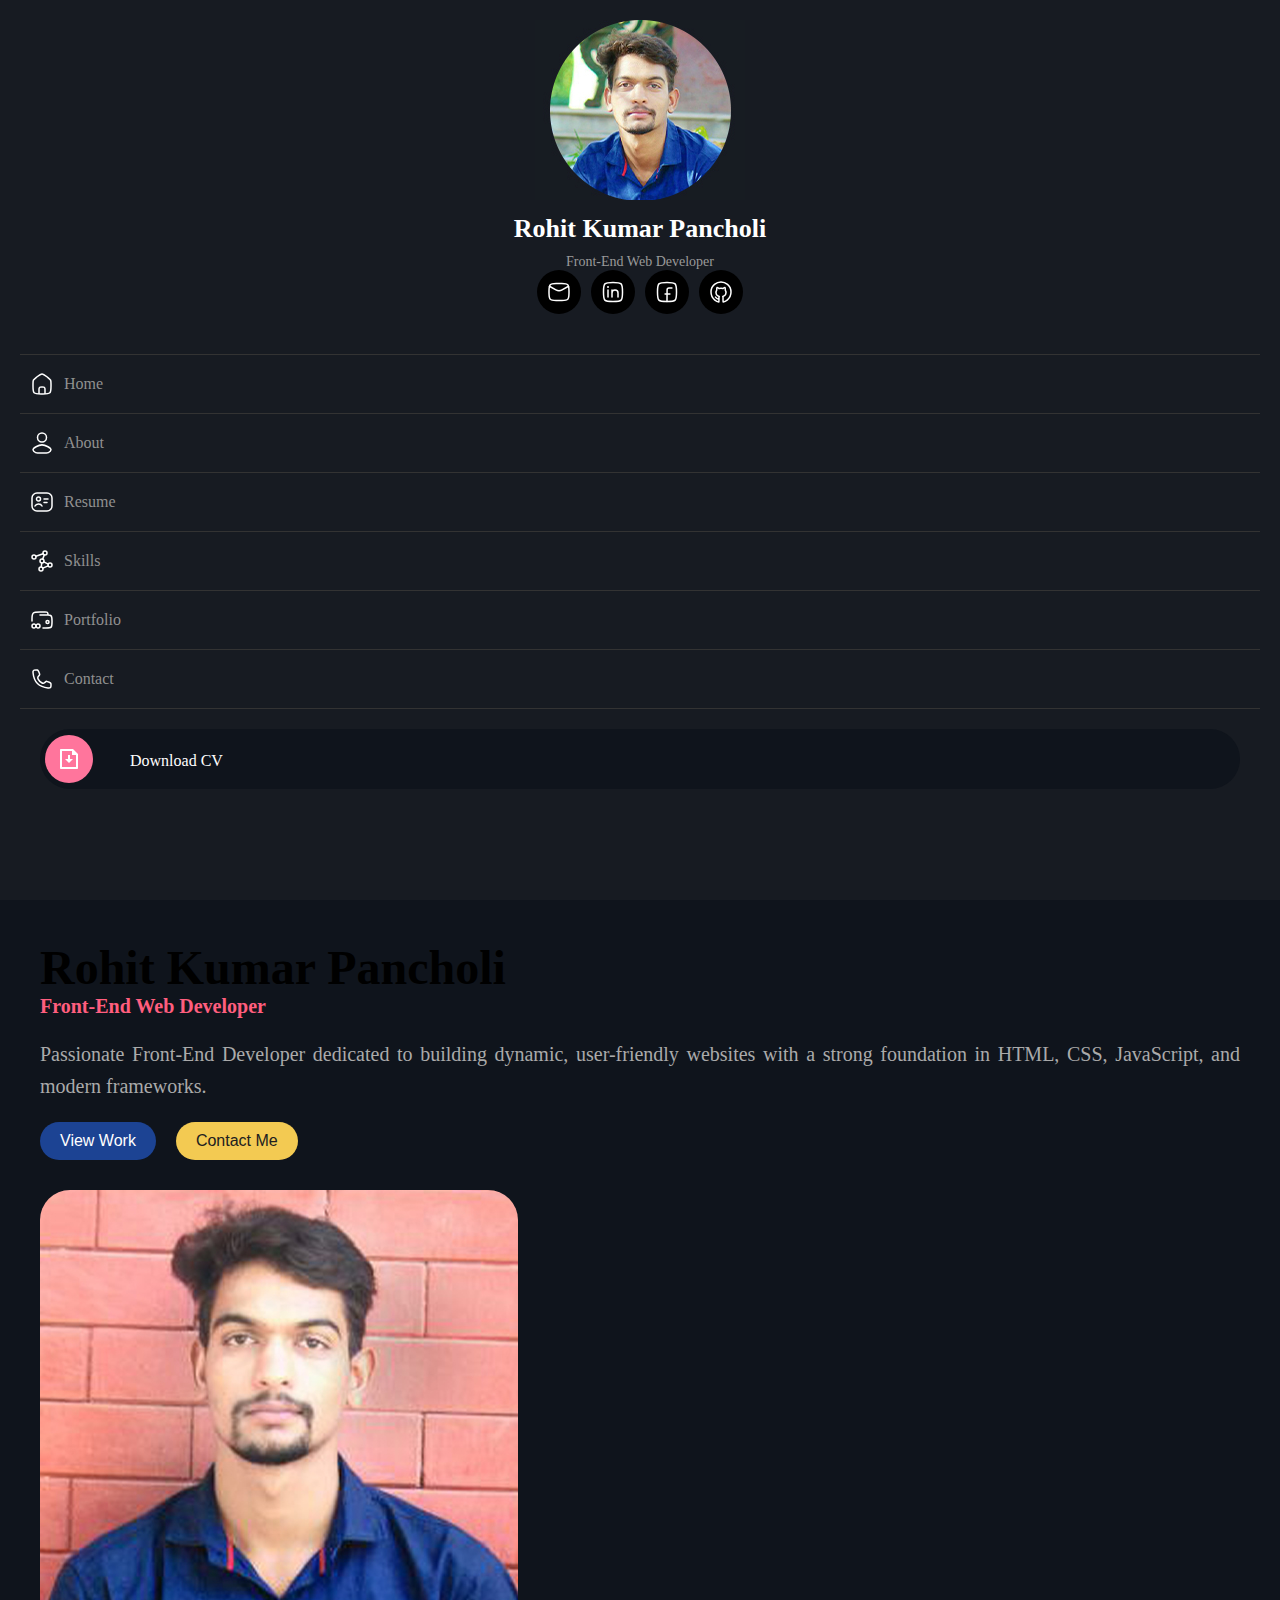
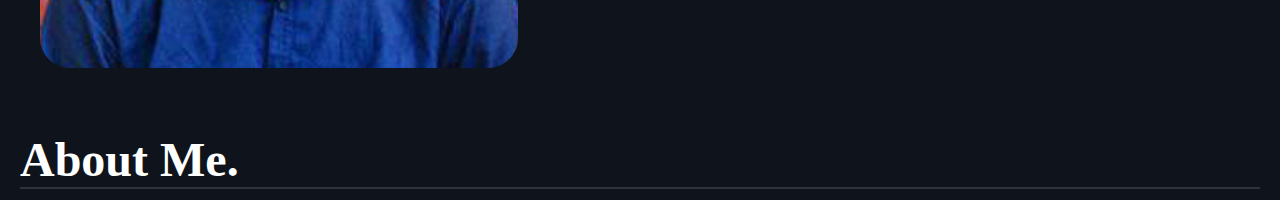
<file: index.html>
<!DOCTYPE html>
<html lang="en">
  <head>
    <meta charset="UTF-8" />
    <meta name="viewport" content="width=device-width, initial-scale=1.0" />
    <title>Rohit_Pancholi</title>
    <link rel="icon" type="image/png" href="assets/favicon.png">
    <link rel="stylesheet" href="style.css" />
    <link rel="stylesheet" href="responsive.css">
    <link
      href="https://cdn.jsdelivr.net/npm/bootstrap@5.0.2/dist/css/bootstrap.min.css"
      rel="stylesheet"
      integrity="sha384-EVSTQN3/azprG1Anm3QDgpJLIm9Nao0Yz1ztcQTwFspd3yD65VohhpuuCOmLASjC"
      crossorigin="anonymous"
    />
    <link rel="stylesheet" href="https://cdnjs.cloudflare.com/ajax/libs/font-awesome/6.7.2/css/all.min.css" integrity="sha512-Evv84Mr4kqVGRNSgIGL/F/aIDqQb7xQ2vcrdIwxfjThSH8CSR7PBEakCr51Ck+w+/U6swU2Im1vVX0SVk9ABhg==" crossorigin="anonymous" referrerpolicy="no-referrer" />
  </head>
  <body>
    <div class="container">
      <div class="row">
        <div class="col-lg-3 m-0 p-0">
          <!-- Sidebar -->
          <div class="sidebar">
            <div class="profile">
              <img
                src="assets/img_small.jpg"
                alt="Profile Picture"
                class="profile-img"
              />
              <h2 class="name">Rohit Kumar Pancholi</h2>
              <p class="role">Front-End Web Developer</p>
              <div class="social-icons">
                <a href="https://mail.google.com" target="_blank">
                  <svg xmlns="http://www.w3.org/2000/svg" viewBox="0 0 24 24" width="24" height="24" color="#ffffff" fill="none">
                    <path d="M2 6L8.91302 9.91697C11.4616 11.361 12.5384 11.361 15.087 9.91697L22 6" stroke="currentColor" stroke-width="1.5" stroke-linejoin="round" />
                    <path d="M2.01577 13.4756C2.08114 16.5412 2.11383 18.0739 3.24496 19.2094C4.37608 20.3448 5.95033 20.3843 9.09883 20.4634C11.0393 20.5122 12.9607 20.5122 14.9012 20.4634C18.0497 20.3843 19.6239 20.3448 20.7551 19.2094C21.8862 18.0739 21.9189 16.5412 21.9842 13.4756C22.0053 12.4899 22.0053 11.5101 21.9842 10.5244C21.9189 7.45886 21.8862 5.92609 20.7551 4.79066C19.6239 3.65523 18.0497 3.61568 14.9012 3.53657C12.9607 3.48781 11.0393 3.48781 9.09882 3.53656C5.95033 3.61566 4.37608 3.65521 3.24495 4.79065C2.11382 5.92608 2.08114 7.45885 2.01576 10.5244C1.99474 11.5101 1.99475 12.4899 2.01577 13.4756Z" stroke="currentColor" stroke-width="1.5" stroke-linejoin="round" />
                </svg>
                </a>
                <a href="https://www.linkedin.com/in/rohit-pancholi-22a780187/" target="_blank">
                  <svg xmlns="http://www.w3.org/2000/svg" viewBox="0 0 24 24" width="24" height="24" color="#ffffff" fill="none">
                    <path d="M7 10V17" stroke="currentColor" stroke-width="1.5" stroke-linecap="round" stroke-linejoin="round" />
                    <path d="M11 13V17M11 13C11 11.3431 12.3431 10 14 10C15.6569 10 17 11.3431 17 13V17M11 13V10" stroke="currentColor" stroke-width="1.5" stroke-linecap="round" stroke-linejoin="round" />
                    <path d="M7.00801 7L6.99902 7" stroke="currentColor" stroke-width="2" stroke-linecap="round" stroke-linejoin="round" />
                    <path d="M2.5 12C2.5 7.52166 2.5 5.28249 3.89124 3.89124C5.28249 2.5 7.52166 2.5 12 2.5C16.4783 2.5 18.7175 2.5 20.1088 3.89124C21.5 5.28249 21.5 7.52166 21.5 12C21.5 16.4783 21.5 18.7175 20.1088 20.1088C18.7175 21.5 16.4783 21.5 12 21.5C7.52166 21.5 5.28249 21.5 3.89124 20.1088C2.5 18.7175 2.5 16.4783 2.5 12Z" stroke="currentColor" stroke-width="1.5" stroke-linejoin="round" />
                </svg>
                </a>
                <a href="#">
                  <svg xmlns="http://www.w3.org/2000/svg" viewBox="0 0 24 24" width="24" height="24" color="#ffffff" fill="none">
                    <path d="M2.5 12C2.5 7.52166 2.5 5.28249 3.89124 3.89124C5.28249 2.5 7.52166 2.5 12 2.5C16.4783 2.5 18.7175 2.5 20.1088 3.89124C21.5 5.28249 21.5 7.52166 21.5 12C21.5 16.4783 21.5 18.7175 20.1088 20.1088C18.7175 21.5 16.4783 21.5 12 21.5C7.52166 21.5 5.28249 21.5 3.89124 20.1088C2.5 18.7175 2.5 16.4783 2.5 12Z" stroke="currentColor" stroke-width="1.5" stroke-linejoin="round" />
                    <path d="M16.9265 8.02637H13.9816C12.9378 8.02637 12.0894 8.86847 12.0817 9.91229L11.9964 21.4268M10.082 14.0017H14.8847" stroke="currentColor" stroke-width="1.5" stroke-linecap="round" stroke-linejoin="round" />
                </svg>
                </a>
                <a href="https://github.com/rohit14510" target="_blank">
                  <svg xmlns="http://www.w3.org/2000/svg" viewBox="0 0 24 24" width="24" height="24" color="#ffffff" fill="none">
                    <path d="M6.51734 17.1132C6.91177 17.6905 8.10883 18.9228 9.74168 19.2333M9.86428 22C8.83582 21.8306 2 19.6057 2 12.0926C2 5.06329 8.0019 2 12.0008 2C15.9996 2 22 5.06329 22 12.0926C22 19.6057 15.1642 21.8306 14.1357 22C14.1357 22 13.9267 18.5826 14.0487 17.9969C14.1706 17.4113 13.7552 16.4688 13.7552 16.4688C14.7262 16.1055 16.2043 15.5847 16.7001 14.1874C17.0848 13.1032 17.3268 11.5288 16.2508 10.0489C16.2508 10.0489 16.5318 7.65809 15.9996 7.56548C15.4675 7.47287 13.8998 8.51192 13.8998 8.51192C13.4432 8.38248 12.4243 8.13476 12.0018 8.17939C11.5792 8.13476 10.5568 8.38248 10.1002 8.51192C10.1002 8.51192 8.53249 7.47287 8.00036 7.56548C7.46823 7.65809 7.74917 10.0489 7.74917 10.0489C6.67316 11.5288 6.91516 13.1032 7.2999 14.1874C7.79575 15.5847 9.27384 16.1055 10.2448 16.4688C10.2448 16.4688 9.82944 17.4113 9.95135 17.9969C10.0733 18.5826 9.86428 22 9.86428 22Z" stroke="currentColor" stroke-width="1.5" stroke-linecap="round" stroke-linejoin="round" />
                </svg>
              </div>
            </div>
            <ul class="menu">
              <li class=""><a href="#home">
              <div class="menu_list">
                <svg xmlns="http://www.w3.org/2000/svg" viewBox="0 0 24 24" width="24" height="24" color="#ffffff" fill="none">
                  <path d="M9 22L9.00192 17.9976C9.00236 17.067 9.00258 16.6017 9.15462 16.2347C9.35774 15.7443 9.74746 15.3547 10.2379 15.1519C10.6051 15 11.0704 15 12.001 15V15C12.9319 15 13.3974 15 13.7647 15.152C14.2553 15.355 14.645 15.7447 14.848 16.2353C15 16.6026 15 17.0681 15 17.999V22" stroke="currentColor" stroke-width="1.5" />
                  <path d="M7.08848 4.76243L6.08847 5.54298C4.57181 6.72681 3.81348 7.31873 3.40674 8.15333C3 8.98792 3 9.95205 3 11.8803V13.9715C3 17.7562 3 19.6485 4.17157 20.8243C5.34315 22 7.22876 22 11 22H13C16.7712 22 18.6569 22 19.8284 20.8243C21 19.6485 21 17.7562 21 13.9715V11.8803C21 9.95205 21 8.98792 20.5933 8.15333C20.1865 7.31873 19.4282 6.72681 17.9115 5.54298L16.9115 4.76243C14.5521 2.92081 13.3724 2 12 2C10.6276 2 9.44787 2.92081 7.08848 4.76243Z" stroke="currentColor" stroke-width="1.5" stroke-linejoin="round" />
              </svg>
                <h2>Home</h2>
              </div></a></li>
              <li class=""><a href="#about">
                <div class="menu_list">
                  <svg xmlns="http://www.w3.org/2000/svg" viewBox="0 0 24 24" width="24" height="24" color="#ffffff" fill="none">
                    <path d="M6.57757 15.4816C5.1628 16.324 1.45336 18.0441 3.71266 20.1966C4.81631 21.248 6.04549 22 7.59087 22H16.4091C17.9545 22 19.1837 21.248 20.2873 20.1966C22.5466 18.0441 18.8372 16.324 17.4224 15.4816C14.1048 13.5061 9.89519 13.5061 6.57757 15.4816Z" stroke="currentColor" stroke-width="1.5" stroke-linecap="round" stroke-linejoin="round" />
                    <path d="M16.5 6.5C16.5 8.98528 14.4853 11 12 11C9.51472 11 7.5 8.98528 7.5 6.5C7.5 4.01472 9.51472 2 12 2C14.4853 2 16.5 4.01472 16.5 6.5Z" stroke="currentColor" stroke-width="1.5" />
                </svg>
                  <h2>About</h2>
                </div></a></li>
                <li class=""><a href="#resume">
                  <div class="menu_list">
                    <svg xmlns="http://www.w3.org/2000/svg" viewBox="0 0 24 24" width="24" height="24" color="#ffffff" fill="none">
                      <path d="M14 8.99988H18" stroke="currentColor" stroke-width="1.5" stroke-linecap="round" />
                      <path d="M14 12.4999H17" stroke="currentColor" stroke-width="1.5" stroke-linecap="round" />
                      <rect x="2" y="2.99988" width="20" height="18" rx="5" stroke="currentColor" stroke-width="1.5" stroke-linejoin="round" />
                      <path d="M5 15.9999C6.20831 13.4188 10.7122 13.249 12 15.9999" stroke="currentColor" stroke-width="1.5" stroke-linecap="round" stroke-linejoin="round" />
                      <path d="M10.5 8.99988C10.5 10.1044 9.60457 10.9999 8.5 10.9999C7.39543 10.9999 6.5 10.1044 6.5 8.99988C6.5 7.89531 7.39543 6.99988 8.5 6.99988C9.60457 6.99988 10.5 7.89531 10.5 8.99988Z" stroke="currentColor" stroke-width="1.5" />
                  </svg>
                    <h2>Resume</h2>
                  </div></a></li>
                  <li class=""><a href="#skills">
                    <div class="menu_list">
                      <svg xmlns="http://www.w3.org/2000/svg" viewBox="0 0 24 24" width="24" height="24" color="#ffffff" fill="none">
                        <path d="M12 14C13.1046 14 14 13.1046 14 12C14 10.8954 13.1046 10 12 10C10.8954 10 10 10.8954 10 12C10 13.1046 10.8954 14 12 14Z" stroke="currentColor" stroke-width="1.5" stroke-linecap="round" stroke-linejoin="round" />
                        <path d="M20 18C21.1046 18 22 17.1046 22 16C22 14.8954 21.1046 14 20 14C18.8954 14 18 14.8954 18 16C18 17.1046 18.8954 18 20 18Z" stroke="currentColor" stroke-width="1.5" stroke-linecap="round" stroke-linejoin="round" />
                        <path d="M11 22C12.1046 22 13 21.1046 13 20C13 18.8954 12.1046 18 11 18C9.89543 18 9 18.8954 9 20C9 21.1046 9.89543 22 11 22Z" stroke="currentColor" stroke-width="1.5" stroke-linecap="round" stroke-linejoin="round" />
                        <path d="M15 6C16.1046 6 17 5.10457 17 4C17 2.89543 16.1046 2 15 2C13.8954 2 13 2.89543 13 4C13 5.10457 13.8954 6 15 6Z" stroke="currentColor" stroke-width="1.5" stroke-linecap="round" stroke-linejoin="round" />
                        <path d="M4 10C5.10457 10 6 9.10457 6 8C6 6.89543 5.10457 6 4 6C2.89543 6 2 6.89543 2 8C2 9.10457 2.89543 10 4 10Z" stroke="currentColor" stroke-width="1.5" stroke-linecap="round" stroke-linejoin="round" />
                        <path d="M14.2983 5.87309L12.7032 10.1268M13.1207 4.68359L5.88086 7.31625M11.7527 13.9847L11.2489 18.0152M13.79 12.8945L18.2115 15.1053M18.1727 16.8124L12.8288 19.1874" stroke="currentColor" stroke-width="1.5" stroke-linecap="round" stroke-linejoin="round" />
                    </svg>
                      <h2>Skills</h2>
                    </div></a></li>
                    <li class=""><a href="#portfolio">
                      <div class="menu_list">
                        <svg xmlns="http://www.w3.org/2000/svg" viewBox="0 0 24 24" width="24" height="24" color="#ffffff" fill="none">
                          <path d="M16 14C16 14.8284 16.6716 15.5 17.5 15.5C18.3284 15.5 19 14.8284 19 14C19 13.1716 18.3284 12.5 17.5 12.5C16.6716 12.5 16 13.1716 16 14Z" stroke="currentColor" stroke-width="1.5" />
                          <path d="M4 20C2.89543 20 2 19.1046 2 18C2 16.8954 2.89543 16 4 16C5.10457 16 6 17.3333 6 18C6 18.6667 5.10457 20 4 20Z" stroke="currentColor" stroke-width="1.5" />
                          <path d="M8 20C6.89543 20 6 18.5 6 18C6 17.5 6.89543 16 8 16C9.10457 16 10 16.8954 10 18C10 19.1046 9.10457 20 8 20Z" stroke="currentColor" stroke-width="1.5" />
                          <path d="M13 20H16C18.8284 20 20.2426 20 21.1213 19.1213C22 18.2426 22 16.8284 22 14V13C22 10.1716 22 8.75736 21.1213 7.87868C20.48 7.23738 19.5534 7.06413 18 7.01732M10 7H16C16.7641 7 17.425 7 18 7.01732M18 7.01732C18 6.06917 18 5.5951 17.8425 5.22208C17.6399 4.7421 17.2579 4.36014 16.7779 4.15749C16.4049 4 15.9308 4 14.9827 4H10C6.22876 4 4.34315 4 3.17157 5.17157C2 6.34315 2 7.22876 2 11V13" stroke="currentColor" stroke-width="1.5" stroke-linecap="round" />
                      </svg>
                        <h2>Portfolio</h2>
                      </div></a></li>
                      <li class=""><a href="#contact">
                        <div class="menu_list">
                          <svg class="list_hover" xmlns="http://www.w3.org/2000/svg" viewBox="0 0 24 24" width="24" height="24" color="#ffffff" fill="none">
                            <path d="M9.1585 5.71223L8.75584 4.80625C8.49256 4.21388 8.36092 3.91768 8.16405 3.69101C7.91732 3.40694 7.59571 3.19794 7.23592 3.08785C6.94883 3 6.6247 3 5.97645 3C5.02815 3 4.554 3 4.15597 3.18229C3.68711 3.39702 3.26368 3.86328 3.09497 4.3506C2.95175 4.76429 2.99278 5.18943 3.07482 6.0397C3.94815 15.0902 8.91006 20.0521 17.9605 20.9254C18.8108 21.0075 19.236 21.0485 19.6496 20.9053C20.137 20.7366 20.6032 20.3131 20.818 19.8443C21.0002 19.4462 21.0002 18.9721 21.0002 18.0238C21.0002 17.3755 21.0002 17.0514 20.9124 16.7643C20.8023 16.4045 20.5933 16.0829 20.3092 15.8362C20.0826 15.6393 19.7864 15.5077 19.194 15.2444L18.288 14.8417C17.6465 14.5566 17.3257 14.4141 16.9998 14.3831C16.6878 14.3534 16.3733 14.3972 16.0813 14.5109C15.7762 14.6297 15.5066 14.8544 14.9672 15.3038C14.4304 15.7512 14.162 15.9749 13.834 16.0947C13.5432 16.2009 13.1588 16.2403 12.8526 16.1951C12.5071 16.1442 12.2426 16.0029 11.7135 15.7201C10.0675 14.8405 9.15977 13.9328 8.28011 12.2867C7.99738 11.7577 7.85602 11.4931 7.80511 11.1477C7.75998 10.8414 7.79932 10.457 7.90554 10.1663C8.02536 9.83828 8.24905 9.56986 8.69643 9.033C9.14586 8.49368 9.37058 8.22402 9.48939 7.91891C9.60309 7.62694 9.64686 7.3124 9.61719 7.00048C9.58618 6.67452 9.44362 6.35376 9.1585 5.71223Z" stroke="currentColor" stroke-width="1.5" stroke-linecap="round" />
                        </svg>
                          <h2 class="list_hover">Contact</h2>
                        </div></a></li>
            </ul>
        <div id="wrap">
          <a href="assets/Rohit_Resume.pdf" target="_blank" class="btn-slide">
              <span class="circle">
                  <svg xmlns="http://www.w3.org/2000/svg" width="24" height="24" viewBox="0 0 24 24" fill="none">
                      <path class="download-svg" d="M13 12H16L12 16L8 12H11V8H13V12ZM15 4H5V20H19V8H15V4ZM3 2.9918C3 2.44405 3.44749 2 3.9985 2H16L20.9997 7L21 20.9925C21 21.5489 20.5551 22 20.0066 22H3.9934C3.44476 22 3 21.5447 3 21.0082V2.9918Z" fill="white"></path>
                  </svg>
              </span>
              <span class="title">Download CV</span>
              <span class="title-hover">Click Here</span>
          </a>
      </div>
          </div> 
        </div>
        <div class="col-lg-9 m-0 p-0 Right_section" style="background-color: #0f141c">
          <!-- Main Content -->
           <div id="home"></div>
          <div class="main-content">
            <div class="row">
              <div class="col-lg-6">
                <div class="menu_icon">
                  <div class="open_menu">
                    <svg xmlns="http://www.w3.org/2000/svg" viewBox="0 0 24 24" width="25" height="25" color="#ffffff" fill="none">
                      <path d="M20 12L10 12" stroke="currentColor" stroke-width="1.5" stroke-linecap="round" stroke-linejoin="round" />
                      <path d="M20 5L4 5" stroke="currentColor" stroke-width="1.5" stroke-linecap="round" stroke-linejoin="round" />
                      <path d="M20 19L4 19" stroke="currentColor" stroke-width="1.5" stroke-linecap="round" stroke-linejoin="round" />
                  </svg>
                  </div>
                  <div class="close_menu">
                    <svg xmlns="http://www.w3.org/2000/svg" viewBox="0 0 24 24" width="25" height="25" color="#ffffff" fill="none">
                      <path d="M19.0005 4.99988L5.00049 18.9999M5.00049 4.99988L19.0005 18.9999" stroke="currentColor" stroke-width="1.5" stroke-linecap="round" stroke-linejoin="round" />
                  </svg>
                  </div>
                </div>
                <h1 class="text-white text-lg-start text-center">Rohit Kumar Pancholi</h1>
                <h2 class="sub-role text-center text-lg-start ">Front-End Web Developer</h2>
                <p class="description">
 Passionate Front-End Developer dedicated to building dynamic, user-friendly websites with a strong foundation in HTML, CSS, JavaScript, and modern frameworks.
                </p>
                <div class="buttons">
                  <button class="view-work" > <a href="#portfolio">View Work</a></button>
                  <button class="contact-me"> <a href="#contact">Contact Me</a></button>
                </div>
              </div>
              <div class="col-lg-6">
                <img style="border-radius: 30px;"
                  class="img-fluid"
                  src="assets/img_big.jpg"
                  alt=""
                />
              </div>
            </div>
          </div>

          <!-- about-container -->
           <div id="about"></div>
          <div class="about-container">
            <div class="d-flex align-items-end">
              <h1>About Me.</h1>
              <div class="line"></div>
            </div>
            <p class="description">
              Hi, my name is <strong>Rohit Kumar Pancholi</strong> and Passionate web developer with a strong foundation in front-end technologies, including HTML, CSS, JavaScript, and React, with hands-on experience in customizing user interfaces, building responsive layouts, and optimizing web performance. Skilled in JavaScript frameworks, CSS animations, and creating interactive elements that enhance user experience. Enthusiastic about continuous learning, particularly in CSS, Bootstrap, and React Native. Adept at collaborating in team environments, with a commitment to delivering quality, scalable code and a keen eye for design detail and functionality.
            </p>
            <div class="details">
              <div class="detail-item row">
                <div class="col-12 ">
                  <span class="label">Name : <span class="text-white" style="font-weight: 500;">Rohit Kumar Pancholi</span></span>
                </div>
              </div>
              
              <div class="detail-item row">
                <div class="col-12">
                  <span class="label">Nationality : <span class="text-white" style="font-weight: 500;">Indian</span></span>
                </div>
              </div>
              
              <div class="detail-item row">
                <div class="col-12">
                  <span class="label">Phone : <span class="text-white" style="font-weight: 500;">+91 9694580247</span></span>
                </div>
              </div>
              
              <div class="detail-item row">
                <div class="col-12">
                  <span class="label">Email : <span class="text-white" style="font-weight: 500;">rohitpancholi14510@gmail.com</span></span>
                </div>
              </div>
              
              <div class="detail-item row">
                <div class="col-12">
                  <span class="label">Experience : <span class="text-white" style="font-weight: 500;">1.5+ years</span></span>
                </div>
              </div>
            </div>
            
          </div>

          <!-- resume-container -->
           <div id="resume"></div>
          <div class="row">
            <div class="col-lg-6 ">
              <div class="section">
                <div class="d-flex align-items-end">
                  <h1>Education.</h1>
                  <div class="line"></div>
                </div>
                <div class="timeline">
                  <div class="timeline-item">
                    <div class="circle"></div>
                    <h2>BACHELOR OF TECHNOLOGY</h2>
                    <p class="institution">
                      R.T.U / 2020 – 2023
                    </p>
                    <p class="description">
                      Bachelor of Technology in Electronics and Communication Engineering, specializing in embedded systems, telecommunications, and circuit design, with strong coding skills in C, C++, and JavaScript.
                    </p>
                  </div>
                  <div class="timeline-item">
                    <div class="circle"></div>
                    <h2>DIPLOMA IN ECE</h2>
                    <p class="institution">
                      B.T.E.R / 2017 – 2020
                    </p>
                    <p class="description">
                      Diploma in Electronics and Communication Engineering, emphasizing electronic circuits, telecommunications, and practical skills through project-based learning.
                    </p>
                  </div>
                  <div class="timeline-item">
                    <div class="circle"></div>
                    <h2>SECONDARY</h2>
                    <p class="institution">
                      R.B.S.E / 2015
                    </p>
                    <p class="description">
                      Completed secondary education with strong performance in science and mathematics subjects.
                    </p>
                  </div>
                </div>
              </div>
            </div>
            <div class="col-lg-6">
              <div class="section">
                <div class="d-flex align-items-end">
                  <h1>Experience.</h1>
                  <div class="line"></div>
                </div>
                <div class="timeline">
                  <div class="timeline-item">
                    <div class="circle"></div>
                    <h2>FRONT-END-DEVELOPER</h2>
                    <p class="institution">Standup Startup Pvt Ltd <br> Mar 2024 – Current</p>
                    <p class="description">
                      Collaborate with product managers to understand user requirements and develop functional, responsive front-end features.    </p>
                  </div>
                  <div class="timeline-item">
                    <div class="circle"></div>
                    <h2>FRONT-END-DEVELOPER</h2>
                    <p class="institution">Fineoutput Tech. / Sept 2023 – Mar 2024</p>
                    <p class="description">
                      Develop responsive web applications that provide seamless experiences across different devices and platforms.
                    </p>
                  </div>
                 
               
                </div>
              </div>
            </div>
          </div>

          <!-- skill-container -->
<div id="skills"></div>
          <div class="skill_content">
            <div class="d-flex align-items-end">
              <h1 class="text-white">Skills</h1>
              <div class="line"></div>
            </div>
    <div class="row">
<div class="col-lg-3 col-6 col-sm-4">
  <div class="skillContainer">
    <div class="skillImage">
      <img src="assets/react.png" width="80%"alt="">
    </div>
    <div class="skillContent">
      <h1>React Js</h1>
    </div>
  </div>
</div>
<div class="col-lg-3 col-6 col-sm-4">
  <div class="skillContainer">
    <div class="skillImage">
      <img src="assets/js.png" width="80%"alt="">
    </div>
    <div class="skillContent">
      <h1>JavaScript</h1>
    </div>
  </div>
</div>
<div class="col-lg-3 col-6 col-sm-4">
  <div class="skillContainer">
    <div class="skillImage">
      <img src="assets/jq.png" width="80%"alt="">
    </div>
    <div class="skillContent">
      <h1>JQuary</h1>
    </div>
  </div>
</div>
<div class="col-lg-3 col-6 col-sm-4">
  <div class="skillContainer">
    <div class="skillImage">
      <img src="assets/bt.png" width="80%"alt="">
    </div>
    <div class="skillContent">
      <h1>Bootstrap</h1>
    </div>
  </div>
</div>
<div class="col-lg-3 col-6 col-sm-4">
  <div class="skillContainer">
    <div class="skillImage">
      <img src="assets/css.png" width="80%"alt="">
    </div>
    <div class="skillContent">
      <h1>Css</h1>
    </div>
  </div>
</div>
<div class="col-lg-3 col-6 col-sm-4">
  <div class="skillContainer">
    <div class="skillImage">
      <img src="assets/ht.png" width="80%"alt="">
    </div>
    <div class="skillContent">
      <h1>Html</h1>
    </div>
  </div>
</div>
<div class="col-lg-3 col-6 col-sm-4">
  <div class="skillContainer">
    <div class="skillImage">
      <img src="assets/fi.png" width="80%"alt="">
    </div>
    <div class="skillContent">
      <h1>Figma</h1>
    </div>
  </div>
</div>
<div class="col-lg-3 col-6 col-sm-4">
  <div class="skillContainer">
    <div class="skillImage">
      <img src="assets/ps.png" width="80%"alt="">
    </div>
    <div class="skillContent">
      <h1>Photoshop</h1>
    </div>
  </div>
</div>
    </div>
          </div>
          <!-- portfolio-container -->
<div id="portfolio"></div>
          <div class="portfolio_container">
            <div class="d-flex align-items-end">
              <h1 class="text-white">Portfolio</h1>
              <div class="line"></div>
            </div>

            <div class="row">
              <div class="col-lg-4">
                <div class="card">
                  <div class="image-container">
                    <img src="assets/pareek.png" alt="Workspace setup">
                    <div class="overlay">
                     <div class="iconcontainer">
                      <a class="" href="https://fineoutput.co.in/college_group/public/" target="_blank">
                        <i class="fa-solid fa-arrow-right arrow-icon"></i>
                      </a>
                     </div>
                    </div>
                  </div>
                  <div class="card-content">
                    <div class="tags">
                      <div class="tag">Web</div>
                      <div class="tag">Coding</div>
                    </div>
                    <h2 class="title">SSG Pareek B.E.D College</h2>
                  </div>
                </div>
              </div>
            
              <div class="col-lg-4">
                <div class="card">
                  <div class="image-container">
                    <img src="assets/OSWAL.png" alt="Workspace setup">
                    <div class="overlay">
                    
                      <div class="iconcontainer">
                        <a href="https://fineoutput.co.in/oswal2024/public/" target="_blank">
                          <i class="fa-solid fa-arrow-right arrow-icon"></i>
                        </a>
                       </div>
                    </div>
                  </div>
                  <div class="card-content">
                    <div class="tags">
                      <div class="tag">Web</div>
                      <div class="tag">Coding</div>
                    </div>
                    <h2 class="title">Oswal</h2>
                  </div>
                </div>
              </div>
            
              <div class="col-lg-4">
                <div class="card">
                  <div class="image-container">
                    <img src="assets/cabme.png" alt="Workspace setup">
                    <div class="overlay">
                      <div class="iconcontainer">
                        <a href="https://rohit14510.github.io/Quick_Cab_Service/index.html" target="_blank">
                          <i class="fa-solid fa-arrow-right arrow-icon"></i>
                        </a>
                       </div>
                      
                    </div>
                  </div>
                  <div class="card-content">
                    <div class="tags">
                      <div class="tag">Web</div>
                      <div class="tag">Coding</div>
                    </div>
                    <h2 class="title">Quick Cab Service</h2>
                  </div>
                </div>
              </div>

              <div class="col-lg-4">
                <div class="card">
                  <div class="image-container">
                    <img src="assets/ssg.png" alt="Workspace setup">
                    <div class="overlay">
                      <div class="iconcontainer">
                        <a href="https://www.ssgpareekpgcollege.com/" target="_blank">
                          <i class="fa-solid fa-arrow-right arrow-icon"></i>
                        </a>
                       </div>
                      
                    </div>
                  </div>
                  <div class="card-content">
                    <div class="tags">
                      <div class="tag">Web</div>
                      <div class="tag">Coding</div>
                    </div>
                    <h2 class="title">SSG Pareek Pg College</h2>
                  </div>
                </div>
              </div>
              <div class="col-lg-4">
                <div class="card">
                  <div class="image-container">
                    <img src="assets/tiara.png" alt="Workspace setup">
                    <div class="overlay">
                      <div class="iconcontainer">
                        <a href="https://www.tiarastore.co.in/" target="_blank">
                          <i class="fa-solid fa-arrow-right arrow-icon"></i>
                        </a>
                       </div>
                      
                    </div>
                  </div>
                  <div class="card-content">
                    <div class="tags">
                      <div class="tag">Web</div>
                      <div class="tag">Coding</div>
                    </div>
                    <h2 class="title">Tiara Store</h2>
                  </div>
                </div>
              </div>
              <div class="col-lg-4">
                <div class="card">
                  <div class="image-container">
                    <img src="assets/beyond.png" alt="Workspace setup">
                    <div class="overlay">
                      <div class="iconcontainer">
                        <a href="https://www.beyondboundariestutorials.in/" target="_blank">
                          <i class="fa-solid fa-arrow-right arrow-icon"></i>
                        </a>
                       </div>
                      
                    </div>
                  </div>
                  <div class="card-content">
                    <div class="tags">
                      <div class="tag">Web</div>
                      <div class="tag">Coding</div>
                    </div>
                    <h2 class="title">Beyond Boundaries</h2>
                  </div>
                </div>
              </div>
            </div>
            <div class="mt-5 text-center">
              <a href="Portfolio.html" class="showallbtn">Show All</a>
            </div>
            
          </div>

          <!-- get_in_touch-container -->
           <div id="contact"></div>
          <div class="get_in_touch">
            <div class="d-flex align-items-end">
              <h1 class="text-white">Get In Touch</h1>
              <div class="line"></div>
            </div>
            <p class="get_para">TAKE A COFFE & CHAT WITH ME</p>

            <div class="main-box-contact row">
             <div class="col-lg-6">
              <div class="contact-box-main zoom_in">
                <div class="row align-items-center">
                  <div class="col-3">
                    <div class="mobile-icon-main">
                      <svg
                        xmlns="http://www.w3.org/2000/svg"
                        width="30"
                        height="30"
                        viewBox="0 0 48 48"
                        fill="none"
                      >
                        <path
                          d="M6 6H42C43.1046 6 44 6.89544 44 8V40C44 41.1046 43.1046 42 42 42H6C4.89544 42 4 41.1046 4 40V8C4 6.89544 4.89544 6 6 6ZM24.1212 23.3658L11.2944 12.4754L8.70556 15.5246L24.1462 28.6342L39.3088 15.5123L36.6912 12.4877L24.1212 23.3658Z"
                          fill="white"
                        ></path>
                      </svg>
                    </div>
                  </div>
                  <div class="col-9 p-0">
                    <div>
                      <p class="contact-email-text">EMAIL</p>
                      <p class="contact-email">
                        <a href="mailto:rohitpancholi14510@gmail.com">rohitpancholi14510@gmail.com</a>
                      </p>
                    </div>
                  </div>
                </div>
               
              
              </div>
             </div>
             <div class="col-lg-6 mt-4 mt-lg-0">
              <div class="contact-box-main zoom_in">
                <div class="mobile-icon-main">
                  <svg
                    xmlns="http://www.w3.org/2000/svg"
                    width="30"
                    height="30"
                    viewBox="0 0 48 48"
                    fill="none"
                  >
                    <path
                      d="M14 4H36C37.1046 4 38 4.89544 38 6V42C38 43.1046 37.1046 44 36 44H12C10.8954 44 10 43.1046 10 42V0H14V4ZM14 8V18H34V8H14Z"
                      fill="white"
                    ></path>
                  </svg>
                </div>
                <div>
                  <p class="contact-email-text">PHONE</p>
                  <p class="contact-email">
                    <a href="tel:+919694580247">+91 9694580247</a>
                  </p>
                </div>
              </div>
             </div>
            </div>

<!--        
            <div class=" row mt-5">
                <div class="form col-lg-6 col-12">
                    <label for="name" class="form__label">NAME</label>
                    <input type="text" class="form__input" placeholder="Your name" id="name" required="" autocomplete="off">
                </div>
                <div class="form col-lg-6 col-12 mt-3 mt-lg-0">
                    <label for="email" class="form__label">EMAIL</label>
                    <input type="email" class="form__input" placeholder="Your email" id="email" required="" autocomplete="off">
                </div>
            </div>
            <div class="form subject-input-main">
                <label for="name" class="form__label">SUBJECT</label>
                <input type="text" class="form__input" placeholder="Your subject" id="phone" required="" autocomplete="off">
            </div>
            <div class="form">
                <label for="name" class="form__label">MESSAGE</label>
                <input type="text" class="form__input" placeholder="Write your text..." id="subject" required="" autocomplete="off">
            </div>
            <div class="wrapper blog-btn">
                <a class="btn-hover" href="#">Submit Now</a>
            </div> -->
            <iframe class="map-iframe"  src="https://www.google.com/maps/embed?pb=!1m18!1m12!1m3!1d3560.845289743968!2d76.05243517375293!3d26.813054364369332!2m3!1f0!2f0!3f0!3m2!1i1024!2i768!4f13.1!3m3!1m2!1s0x396dc1861aa32cdd%3A0x59fd70e913251d6e!2sGajanand%20Place!5e0!3m2!1sen!2sin!4v1730305777160!5m2!1sen!2sin" allowfullscreen="" loading="lazy" referrerpolicy="no-referrer-when-downgrade">
            </iframe>
            <div class="footer">© 2024 | All rights reserved by
                <span><a >Rohit_Pancholi</a></span>
            </div>
          </div>
        </div>
      </div>
    </div>
    <script
      src="https://cdn.jsdelivr.net/npm/bootstrap@5.0.2/dist/js/bootstrap.bundle.min.js"
      integrity="sha384-MrcW6ZMFYlzcLA8Nl+NtUVF0sA7MsXsP1UyJoMp4YLEuNSfAP+JcXn/tWtIaxVXM"
      crossorigin="anonymous"
    ></script>
    <script src="script.js"></script>
  </body>
</html>
</file>
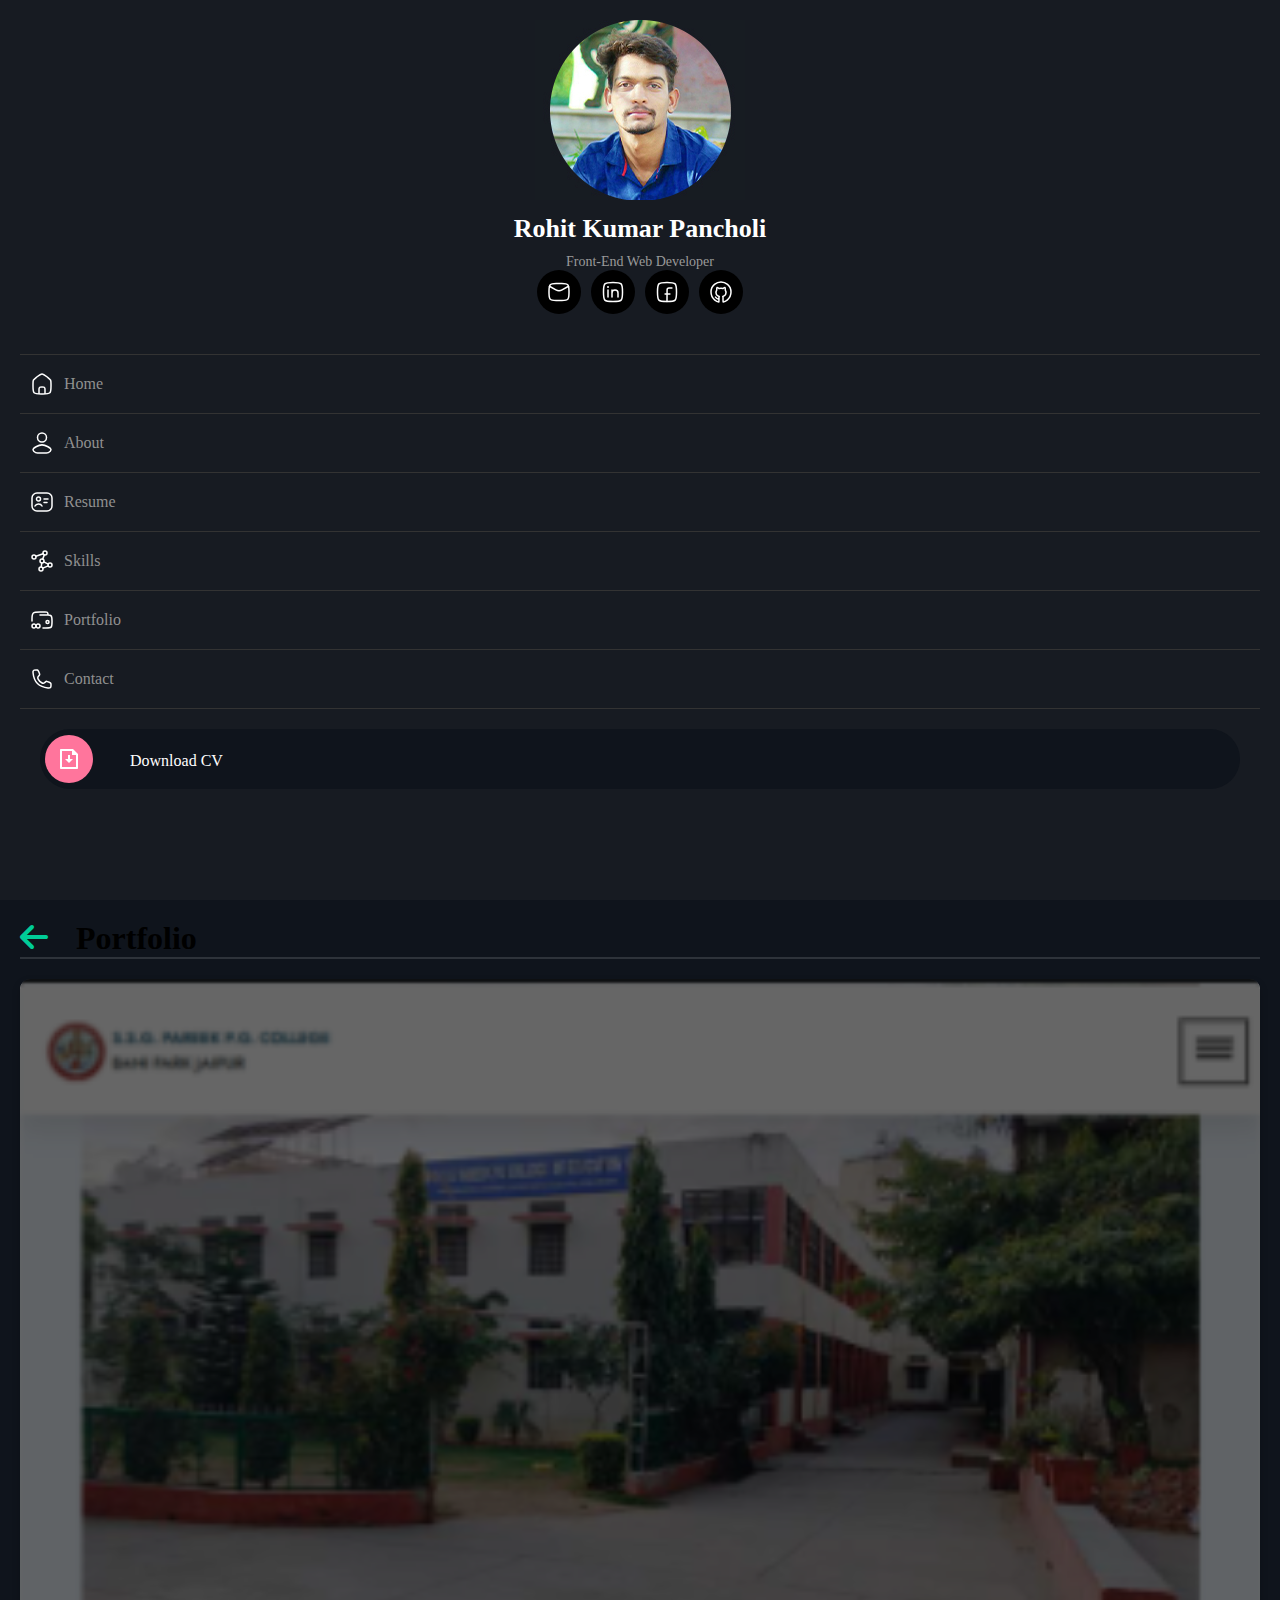
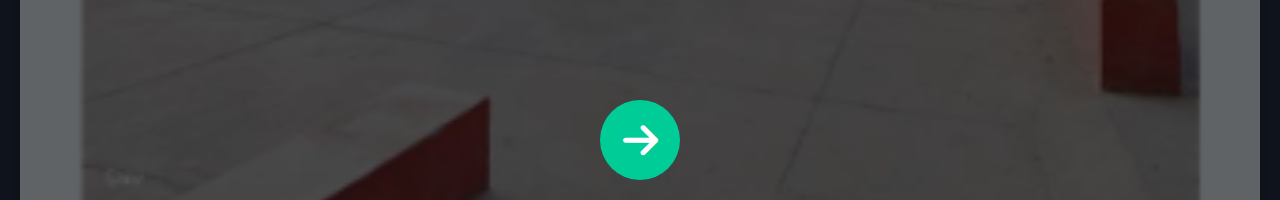
<file: Portfolio.html>
<!DOCTYPE html>
<html lang="en">

<head>
    <meta charset="UTF-8" />
    <meta name="viewport" content="width=device-width, initial-scale=1.0" />
    <title>Rohit_Pancholi</title>
    <link rel="stylesheet" href="style.css" />
    <link rel="stylesheet" href="responsive.css">
    <link href="https://cdn.jsdelivr.net/npm/bootstrap@5.0.2/dist/css/bootstrap.min.css" rel="stylesheet"
        integrity="sha384-EVSTQN3/azprG1Anm3QDgpJLIm9Nao0Yz1ztcQTwFspd3yD65VohhpuuCOmLASjC" crossorigin="anonymous" />
    <link rel="stylesheet" href="https://cdnjs.cloudflare.com/ajax/libs/font-awesome/6.7.2/css/all.min.css"
        integrity="sha512-Evv84Mr4kqVGRNSgIGL/F/aIDqQb7xQ2vcrdIwxfjThSH8CSR7PBEakCr51Ck+w+/U6swU2Im1vVX0SVk9ABhg=="
        crossorigin="anonymous" referrerpolicy="no-referrer" />
</head>

<body>
    <div class="container">
        <div class="row">
            <div class="col-lg-3 m-0 p-0">
                <!-- Sidebar -->
                <div class="sidebar">
                    <div class="profile">
                        <img src="assets/img_small.jpg" alt="Profile Picture" class="profile-img" />
                        <h2 class="name">Rohit Kumar Pancholi</h2>
                        <p class="role">Front-End Web Developer</p>
                        <div class="social-icons">
                            <a href="https://mail.google.com" target="_blank">
                                <svg xmlns="http://www.w3.org/2000/svg" viewBox="0 0 24 24" width="24" height="24"
                                    color="#ffffff" fill="none">
                                    <path d="M2 6L8.91302 9.91697C11.4616 11.361 12.5384 11.361 15.087 9.91697L22 6"
                                        stroke="currentColor" stroke-width="1.5" stroke-linejoin="round" />
                                    <path
                                        d="M2.01577 13.4756C2.08114 16.5412 2.11383 18.0739 3.24496 19.2094C4.37608 20.3448 5.95033 20.3843 9.09883 20.4634C11.0393 20.5122 12.9607 20.5122 14.9012 20.4634C18.0497 20.3843 19.6239 20.3448 20.7551 19.2094C21.8862 18.0739 21.9189 16.5412 21.9842 13.4756C22.0053 12.4899 22.0053 11.5101 21.9842 10.5244C21.9189 7.45886 21.8862 5.92609 20.7551 4.79066C19.6239 3.65523 18.0497 3.61568 14.9012 3.53657C12.9607 3.48781 11.0393 3.48781 9.09882 3.53656C5.95033 3.61566 4.37608 3.65521 3.24495 4.79065C2.11382 5.92608 2.08114 7.45885 2.01576 10.5244C1.99474 11.5101 1.99475 12.4899 2.01577 13.4756Z"
                                        stroke="currentColor" stroke-width="1.5" stroke-linejoin="round" />
                                </svg>
                            </a>
                            <a href="https://www.linkedin.com/in/rohit-pancholi-22a780187/" target="_blank">
                                <svg xmlns="http://www.w3.org/2000/svg" viewBox="0 0 24 24" width="24" height="24"
                                    color="#ffffff" fill="none">
                                    <path d="M7 10V17" stroke="currentColor" stroke-width="1.5" stroke-linecap="round"
                                        stroke-linejoin="round" />
                                    <path
                                        d="M11 13V17M11 13C11 11.3431 12.3431 10 14 10C15.6569 10 17 11.3431 17 13V17M11 13V10"
                                        stroke="currentColor" stroke-width="1.5" stroke-linecap="round"
                                        stroke-linejoin="round" />
                                    <path d="M7.00801 7L6.99902 7" stroke="currentColor" stroke-width="2"
                                        stroke-linecap="round" stroke-linejoin="round" />
                                    <path
                                        d="M2.5 12C2.5 7.52166 2.5 5.28249 3.89124 3.89124C5.28249 2.5 7.52166 2.5 12 2.5C16.4783 2.5 18.7175 2.5 20.1088 3.89124C21.5 5.28249 21.5 7.52166 21.5 12C21.5 16.4783 21.5 18.7175 20.1088 20.1088C18.7175 21.5 16.4783 21.5 12 21.5C7.52166 21.5 5.28249 21.5 3.89124 20.1088C2.5 18.7175 2.5 16.4783 2.5 12Z"
                                        stroke="currentColor" stroke-width="1.5" stroke-linejoin="round" />
                                </svg>
                            </a>
                            <a href="#">
                                <svg xmlns="http://www.w3.org/2000/svg" viewBox="0 0 24 24" width="24" height="24"
                                    color="#ffffff" fill="none">
                                    <path
                                        d="M2.5 12C2.5 7.52166 2.5 5.28249 3.89124 3.89124C5.28249 2.5 7.52166 2.5 12 2.5C16.4783 2.5 18.7175 2.5 20.1088 3.89124C21.5 5.28249 21.5 7.52166 21.5 12C21.5 16.4783 21.5 18.7175 20.1088 20.1088C18.7175 21.5 16.4783 21.5 12 21.5C7.52166 21.5 5.28249 21.5 3.89124 20.1088C2.5 18.7175 2.5 16.4783 2.5 12Z"
                                        stroke="currentColor" stroke-width="1.5" stroke-linejoin="round" />
                                    <path
                                        d="M16.9265 8.02637H13.9816C12.9378 8.02637 12.0894 8.86847 12.0817 9.91229L11.9964 21.4268M10.082 14.0017H14.8847"
                                        stroke="currentColor" stroke-width="1.5" stroke-linecap="round"
                                        stroke-linejoin="round" />
                                </svg>
                            </a>
                            <a href="https://github.com/rohit14510" target="_blank">
                                <svg xmlns="http://www.w3.org/2000/svg" viewBox="0 0 24 24" width="24" height="24"
                                    color="#ffffff" fill="none">
                                    <path
                                        d="M6.51734 17.1132C6.91177 17.6905 8.10883 18.9228 9.74168 19.2333M9.86428 22C8.83582 21.8306 2 19.6057 2 12.0926C2 5.06329 8.0019 2 12.0008 2C15.9996 2 22 5.06329 22 12.0926C22 19.6057 15.1642 21.8306 14.1357 22C14.1357 22 13.9267 18.5826 14.0487 17.9969C14.1706 17.4113 13.7552 16.4688 13.7552 16.4688C14.7262 16.1055 16.2043 15.5847 16.7001 14.1874C17.0848 13.1032 17.3268 11.5288 16.2508 10.0489C16.2508 10.0489 16.5318 7.65809 15.9996 7.56548C15.4675 7.47287 13.8998 8.51192 13.8998 8.51192C13.4432 8.38248 12.4243 8.13476 12.0018 8.17939C11.5792 8.13476 10.5568 8.38248 10.1002 8.51192C10.1002 8.51192 8.53249 7.47287 8.00036 7.56548C7.46823 7.65809 7.74917 10.0489 7.74917 10.0489C6.67316 11.5288 6.91516 13.1032 7.2999 14.1874C7.79575 15.5847 9.27384 16.1055 10.2448 16.4688C10.2448 16.4688 9.82944 17.4113 9.95135 17.9969C10.0733 18.5826 9.86428 22 9.86428 22Z"
                                        stroke="currentColor" stroke-width="1.5" stroke-linecap="round"
                                        stroke-linejoin="round" />
                                </svg>
                        </div>
                    </div>
                    <ul class="menu">
                        <li class=""><a href="#home">
                                <div class="menu_list">
                                    <svg xmlns="http://www.w3.org/2000/svg" viewBox="0 0 24 24" width="24" height="24"
                                        color="#ffffff" fill="none">
                                        <path
                                            d="M9 22L9.00192 17.9976C9.00236 17.067 9.00258 16.6017 9.15462 16.2347C9.35774 15.7443 9.74746 15.3547 10.2379 15.1519C10.6051 15 11.0704 15 12.001 15V15C12.9319 15 13.3974 15 13.7647 15.152C14.2553 15.355 14.645 15.7447 14.848 16.2353C15 16.6026 15 17.0681 15 17.999V22"
                                            stroke="currentColor" stroke-width="1.5" />
                                        <path
                                            d="M7.08848 4.76243L6.08847 5.54298C4.57181 6.72681 3.81348 7.31873 3.40674 8.15333C3 8.98792 3 9.95205 3 11.8803V13.9715C3 17.7562 3 19.6485 4.17157 20.8243C5.34315 22 7.22876 22 11 22H13C16.7712 22 18.6569 22 19.8284 20.8243C21 19.6485 21 17.7562 21 13.9715V11.8803C21 9.95205 21 8.98792 20.5933 8.15333C20.1865 7.31873 19.4282 6.72681 17.9115 5.54298L16.9115 4.76243C14.5521 2.92081 13.3724 2 12 2C10.6276 2 9.44787 2.92081 7.08848 4.76243Z"
                                            stroke="currentColor" stroke-width="1.5" stroke-linejoin="round" />
                                    </svg>
                                    <h2>Home</h2>
                                </div>
                            </a></li>
                        <li class=""><a href="#about">
                                <div class="menu_list">
                                    <svg xmlns="http://www.w3.org/2000/svg" viewBox="0 0 24 24" width="24" height="24"
                                        color="#ffffff" fill="none">
                                        <path
                                            d="M6.57757 15.4816C5.1628 16.324 1.45336 18.0441 3.71266 20.1966C4.81631 21.248 6.04549 22 7.59087 22H16.4091C17.9545 22 19.1837 21.248 20.2873 20.1966C22.5466 18.0441 18.8372 16.324 17.4224 15.4816C14.1048 13.5061 9.89519 13.5061 6.57757 15.4816Z"
                                            stroke="currentColor" stroke-width="1.5" stroke-linecap="round"
                                            stroke-linejoin="round" />
                                        <path
                                            d="M16.5 6.5C16.5 8.98528 14.4853 11 12 11C9.51472 11 7.5 8.98528 7.5 6.5C7.5 4.01472 9.51472 2 12 2C14.4853 2 16.5 4.01472 16.5 6.5Z"
                                            stroke="currentColor" stroke-width="1.5" />
                                    </svg>
                                    <h2>About</h2>
                                </div>
                            </a></li>
                        <li class=""><a href="#resume">
                                <div class="menu_list">
                                    <svg xmlns="http://www.w3.org/2000/svg" viewBox="0 0 24 24" width="24" height="24"
                                        color="#ffffff" fill="none">
                                        <path d="M14 8.99988H18" stroke="currentColor" stroke-width="1.5"
                                            stroke-linecap="round" />
                                        <path d="M14 12.4999H17" stroke="currentColor" stroke-width="1.5"
                                            stroke-linecap="round" />
                                        <rect x="2" y="2.99988" width="20" height="18" rx="5" stroke="currentColor"
                                            stroke-width="1.5" stroke-linejoin="round" />
                                        <path d="M5 15.9999C6.20831 13.4188 10.7122 13.249 12 15.9999"
                                            stroke="currentColor" stroke-width="1.5" stroke-linecap="round"
                                            stroke-linejoin="round" />
                                        <path
                                            d="M10.5 8.99988C10.5 10.1044 9.60457 10.9999 8.5 10.9999C7.39543 10.9999 6.5 10.1044 6.5 8.99988C6.5 7.89531 7.39543 6.99988 8.5 6.99988C9.60457 6.99988 10.5 7.89531 10.5 8.99988Z"
                                            stroke="currentColor" stroke-width="1.5" />
                                    </svg>
                                    <h2>Resume</h2>
                                </div>
                            </a></li>
                        <li class=""><a href="#skills">
                                <div class="menu_list">
                                    <svg xmlns="http://www.w3.org/2000/svg" viewBox="0 0 24 24" width="24" height="24"
                                        color="#ffffff" fill="none">
                                        <path
                                            d="M12 14C13.1046 14 14 13.1046 14 12C14 10.8954 13.1046 10 12 10C10.8954 10 10 10.8954 10 12C10 13.1046 10.8954 14 12 14Z"
                                            stroke="currentColor" stroke-width="1.5" stroke-linecap="round"
                                            stroke-linejoin="round" />
                                        <path
                                            d="M20 18C21.1046 18 22 17.1046 22 16C22 14.8954 21.1046 14 20 14C18.8954 14 18 14.8954 18 16C18 17.1046 18.8954 18 20 18Z"
                                            stroke="currentColor" stroke-width="1.5" stroke-linecap="round"
                                            stroke-linejoin="round" />
                                        <path
                                            d="M11 22C12.1046 22 13 21.1046 13 20C13 18.8954 12.1046 18 11 18C9.89543 18 9 18.8954 9 20C9 21.1046 9.89543 22 11 22Z"
                                            stroke="currentColor" stroke-width="1.5" stroke-linecap="round"
                                            stroke-linejoin="round" />
                                        <path
                                            d="M15 6C16.1046 6 17 5.10457 17 4C17 2.89543 16.1046 2 15 2C13.8954 2 13 2.89543 13 4C13 5.10457 13.8954 6 15 6Z"
                                            stroke="currentColor" stroke-width="1.5" stroke-linecap="round"
                                            stroke-linejoin="round" />
                                        <path
                                            d="M4 10C5.10457 10 6 9.10457 6 8C6 6.89543 5.10457 6 4 6C2.89543 6 2 6.89543 2 8C2 9.10457 2.89543 10 4 10Z"
                                            stroke="currentColor" stroke-width="1.5" stroke-linecap="round"
                                            stroke-linejoin="round" />
                                        <path
                                            d="M14.2983 5.87309L12.7032 10.1268M13.1207 4.68359L5.88086 7.31625M11.7527 13.9847L11.2489 18.0152M13.79 12.8945L18.2115 15.1053M18.1727 16.8124L12.8288 19.1874"
                                            stroke="currentColor" stroke-width="1.5" stroke-linecap="round"
                                            stroke-linejoin="round" />
                                    </svg>
                                    <h2>Skills</h2>
                                </div>
                            </a></li>
                        <li class=""><a href="#portfolio">
                                <div class="menu_list">
                                    <svg xmlns="http://www.w3.org/2000/svg" viewBox="0 0 24 24" width="24" height="24"
                                        color="#ffffff" fill="none">
                                        <path
                                            d="M16 14C16 14.8284 16.6716 15.5 17.5 15.5C18.3284 15.5 19 14.8284 19 14C19 13.1716 18.3284 12.5 17.5 12.5C16.6716 12.5 16 13.1716 16 14Z"
                                            stroke="currentColor" stroke-width="1.5" />
                                        <path
                                            d="M4 20C2.89543 20 2 19.1046 2 18C2 16.8954 2.89543 16 4 16C5.10457 16 6 17.3333 6 18C6 18.6667 5.10457 20 4 20Z"
                                            stroke="currentColor" stroke-width="1.5" />
                                        <path
                                            d="M8 20C6.89543 20 6 18.5 6 18C6 17.5 6.89543 16 8 16C9.10457 16 10 16.8954 10 18C10 19.1046 9.10457 20 8 20Z"
                                            stroke="currentColor" stroke-width="1.5" />
                                        <path
                                            d="M13 20H16C18.8284 20 20.2426 20 21.1213 19.1213C22 18.2426 22 16.8284 22 14V13C22 10.1716 22 8.75736 21.1213 7.87868C20.48 7.23738 19.5534 7.06413 18 7.01732M10 7H16C16.7641 7 17.425 7 18 7.01732M18 7.01732C18 6.06917 18 5.5951 17.8425 5.22208C17.6399 4.7421 17.2579 4.36014 16.7779 4.15749C16.4049 4 15.9308 4 14.9827 4H10C6.22876 4 4.34315 4 3.17157 5.17157C2 6.34315 2 7.22876 2 11V13"
                                            stroke="currentColor" stroke-width="1.5" stroke-linecap="round" />
                                    </svg>
                                    <h2>Portfolio</h2>
                                </div>
                            </a></li>
                        <li class=""><a href="#contact">
                                <div class="menu_list">
                                    <svg class="list_hover" xmlns="http://www.w3.org/2000/svg" viewBox="0 0 24 24"
                                        width="24" height="24" color="#ffffff" fill="none">
                                        <path
                                            d="M9.1585 5.71223L8.75584 4.80625C8.49256 4.21388 8.36092 3.91768 8.16405 3.69101C7.91732 3.40694 7.59571 3.19794 7.23592 3.08785C6.94883 3 6.6247 3 5.97645 3C5.02815 3 4.554 3 4.15597 3.18229C3.68711 3.39702 3.26368 3.86328 3.09497 4.3506C2.95175 4.76429 2.99278 5.18943 3.07482 6.0397C3.94815 15.0902 8.91006 20.0521 17.9605 20.9254C18.8108 21.0075 19.236 21.0485 19.6496 20.9053C20.137 20.7366 20.6032 20.3131 20.818 19.8443C21.0002 19.4462 21.0002 18.9721 21.0002 18.0238C21.0002 17.3755 21.0002 17.0514 20.9124 16.7643C20.8023 16.4045 20.5933 16.0829 20.3092 15.8362C20.0826 15.6393 19.7864 15.5077 19.194 15.2444L18.288 14.8417C17.6465 14.5566 17.3257 14.4141 16.9998 14.3831C16.6878 14.3534 16.3733 14.3972 16.0813 14.5109C15.7762 14.6297 15.5066 14.8544 14.9672 15.3038C14.4304 15.7512 14.162 15.9749 13.834 16.0947C13.5432 16.2009 13.1588 16.2403 12.8526 16.1951C12.5071 16.1442 12.2426 16.0029 11.7135 15.7201C10.0675 14.8405 9.15977 13.9328 8.28011 12.2867C7.99738 11.7577 7.85602 11.4931 7.80511 11.1477C7.75998 10.8414 7.79932 10.457 7.90554 10.1663C8.02536 9.83828 8.24905 9.56986 8.69643 9.033C9.14586 8.49368 9.37058 8.22402 9.48939 7.91891C9.60309 7.62694 9.64686 7.3124 9.61719 7.00048C9.58618 6.67452 9.44362 6.35376 9.1585 5.71223Z"
                                            stroke="currentColor" stroke-width="1.5" stroke-linecap="round" />
                                    </svg>
                                    <h2 class="list_hover">Contact</h2>
                                </div>
                            </a></li>
                    </ul>
                    <div id="wrap">
                        <a href="assets/Rohit_Resume.pdf" target="_blank" class="btn-slide">
                            <span class="circle">
                                <svg xmlns="http://www.w3.org/2000/svg" width="24" height="24" viewBox="0 0 24 24"
                                    fill="none">
                                    <path class="download-svg"
                                        d="M13 12H16L12 16L8 12H11V8H13V12ZM15 4H5V20H19V8H15V4ZM3 2.9918C3 2.44405 3.44749 2 3.9985 2H16L20.9997 7L21 20.9925C21 21.5489 20.5551 22 20.0066 22H3.9934C3.44476 22 3 21.5447 3 21.0082V2.9918Z"
                                        fill="white"></path>
                                </svg>
                            </span>
                            <span class="title">Download CV</span>
                            <span class="title-hover">Click Here</span>
                        </a>
                    </div>
                </div>
            </div>
            <div class="col-lg-9 m-0 p-0 Right_section" style="background-color: #0f141c">



                <!-- portfolio-container -->
                <div id="portfolio"></div>
                <div class="portfolio_container">
                    <div class="d-flex align-items-end">
                        <h1 class="text-white"><span><a class="left-arrow" href="index.html"><i class="fa-solid fa-arrow-left"></i></a></span> Portfolio</h1>
                        <div class="line"></div>
                    </div>

                    <div class="row">
                        <div class="col-lg-4">
                            <div class="card">
                                <div class="image-container">
                                    <img src="assets/pareek.png" alt="Workspace setup">
                                    <div class="overlay">
                                        <div class="iconcontainer">
                                            <a class="" href="https://fineoutput.co.in/college_group/public/"
                                                target="_blank">
                                                <i class="fa-solid fa-arrow-right arrow-icon"></i>
                                            </a>
                                        </div>
                                    </div>
                                </div>
                                <div class="card-content">
                                    <div class="tags">
                                        <div class="tag">Web</div>
                                        <div class="tag">Coding</div>
                                    </div>
                                    <h2 class="title">SSG Pareek B.E.D College</h2>
                                </div>
                            </div>
                        </div>

                        <div class="col-lg-4">
                            <div class="card">
                                <div class="image-container">
                                    <img src="assets/OSWAL.png" alt="Workspace setup">
                                    <div class="overlay">

                                        <div class="iconcontainer">
                                            <a href="https://fineoutput.co.in/oswal2024/public/" target="_blank">
                                                <i class="fa-solid fa-arrow-right arrow-icon"></i>
                                            </a>
                                        </div>
                                    </div>
                                </div>
                                <div class="card-content">
                                    <div class="tags">
                                        <div class="tag">Web</div>
                                        <div class="tag">Coding</div>
                                    </div>
                                    <h2 class="title">Oswal</h2>
                                </div>
                            </div>
                        </div>

                        <div class="col-lg-4">
                            <div class="card">
                                <div class="image-container">
                                    <img src="assets/cabme.png" alt="Workspace setup">
                                    <div class="overlay">
                                        <div class="iconcontainer">
                                            <a href="https://rohit14510.github.io/Quick_Cab_Service/index.html"
                                                target="_blank">
                                                <i class="fa-solid fa-arrow-right arrow-icon"></i>
                                            </a>
                                        </div>

                                    </div>
                                </div>
                                <div class="card-content">
                                    <div class="tags">
                                        <div class="tag">Web</div>
                                        <div class="tag">Coding</div>
                                    </div>
                                    <h2 class="title">Quick Cab Service</h2>
                                </div>
                            </div>
                        </div>

                        <div class="col-lg-4">
                            <div class="card">
                                <div class="image-container">
                                    <img src="assets/ssg.png" alt="Workspace setup">
                                    <div class="overlay">
                                        <div class="iconcontainer">
                                            <a href="https://www.ssgpareekpgcollege.com/" target="_blank">
                                                <i class="fa-solid fa-arrow-right arrow-icon"></i>
                                            </a>
                                        </div>

                                    </div>
                                </div>
                                <div class="card-content">
                                    <div class="tags">
                                        <div class="tag">Web</div>
                                        <div class="tag">Coding</div>
                                    </div>
                                    <h2 class="title">SSG Pareek Pg College</h2>
                                </div>
                            </div>
                        </div>
                        <div class="col-lg-4">
                            <div class="card">
                                <div class="image-container">
                                    <img src="assets/tiara.png" alt="Workspace setup">
                                    <div class="overlay">
                                        <div class="iconcontainer">
                                            <a href="https://www.tiarastore.co.in/" target="_blank">
                                                <i class="fa-solid fa-arrow-right arrow-icon"></i>
                                            </a>
                                        </div>

                                    </div>
                                </div>
                                <div class="card-content">
                                    <div class="tags">
                                        <div class="tag">Web</div>
                                        <div class="tag">Coding</div>
                                    </div>
                                    <h2 class="title">Tiara Store</h2>
                                </div>
                            </div>
                        </div>
                        <div class="col-lg-4">
                            <div class="card">
                                <div class="image-container">
                                    <img src="assets/beyond.png" alt="Workspace setup">
                                    <div class="overlay">
                                        <div class="iconcontainer">
                                            <a href="https://www.beyondboundariestutorials.in/" target="_blank">
                                                <i class="fa-solid fa-arrow-right arrow-icon"></i>
                                            </a>
                                        </div>

                                    </div>
                                </div>
                                <div class="card-content">
                                    <div class="tags">
                                        <div class="tag">Web</div>
                                        <div class="tag">Coding</div>
                                    </div>
                                    <h2 class="title">Beyond Boundaries</h2>
                                </div>
                            </div>
                        </div>
                    </div>
                  

                </div>


            </div>
        </div>
    </div>
    <script src="https://cdn.jsdelivr.net/npm/bootstrap@5.0.2/dist/js/bootstrap.bundle.min.js"
        integrity="sha384-MrcW6ZMFYlzcLA8Nl+NtUVF0sA7MsXsP1UyJoMp4YLEuNSfAP+JcXn/tWtIaxVXM"
        crossorigin="anonymous"></script>
    <script src="script.js"></script>
</body>

</html>
</file>
<file: style.css>
/* style.css */
* {
    margin: 0%;
    padding: 0%;
    box-sizing: border-box;

}

/* Mobile menu css */
.menu_icon {
    background-color: rgba(255, 255, 255, 0.3);
    border-radius: 50%;
    padding: 5px;
}


.sidebar {
    height: 100vh;
    /* Adjust the height as needed */
    overflow-y: scroll;
    /* Allows vertical scrolling within each section */
}


.Right_section {
    width: 100wh;
    height: 100vh;
    overflow-x: hidden;
}

/* Custom scrollbar styling */
.sidebar::-webkit-scrollbar,
.Right_section::-webkit-scrollbar {
    width: 8px;
    /* Set the width of the scrollbar */
}

.sidebar::-webkit-scrollbar-track {
    background: #171b22;
    /* Track background color */
}

.sidebar::-webkit-scrollbar-thumb {
    background-color: #171b22;
    /* Thumb color */
    border-radius: 10px;
    /* Rounded corners */
}

.Right_section::-webkit-scrollbar-track {
    background: #f1f1f1;
    /* Track background color */
}

.Right_section::-webkit-scrollbar-thumb {
    background-color: #1c4393;
    /* Thumb color */
    border-radius: 10px;
    /* Rounded corners */
}



.sidebar {

    padding: 20px;
    display: flex;
    flex-direction: column;

}

.profile {
    text-align: center;
}



.profile h2 {
    margin: 10px 0;
    font-size: 26px;
    color: white;
}

.profile h2 span {
    display: block;
    font-weight: normal;
}

.role {
    font-size: 14px;
    color: #999;
}

.social-icons {
    display: flex;
    gap: 10px;
    justify-content: center;
    align-items: center !important;
}

.social-icons a {
    width: 44px;
    height: 44px;
    background-color: #000;
    border-radius: 50%;
    display: flex;
    justify-content: center;
    align-items: center;
    transition: .5s;
}

.social-icons a:hover {
    background-color: #FF759C;
}

.menu {
    list-style-type: none;
    padding: 0;
    margin-top: 20px;
    width: 100%;
}

.menu li {
    width: 100%;
}

.menu li a {
    display: block;
    padding: 10px;
    color: #ddd;
    text-decoration: none;
    border-bottom: 1px solid #333;
}

.menu_list {
    display: flex;
    align-items: center;
}

.menu_list h2 {
    font-size: 16px;
    font-weight: 500;
    margin: 10px;
    color: #909090;
    transition: .5s;
}


.menu_list:hover {
    color: #00CC97;
}


.main-content {
    padding: 40px;

    flex-grow: 1;
}

.main-content h1 {
    font-size: 48px;
    margin: 0;
}

.main-content h1 span {
    font-weight: normal;
}

.sub-role {
    color: #ff5e7e;
    font-size: 20px;
}

.description {
    margin: 20px 0;
    font-size: 16px;
    color: #bbb;
    text-align: justify;
}

.buttons {
    display: flex;
    gap: 20px;
    margin-bottom: 30px;
}

button {
    padding: 10px 20px;
    border: none;
    border-radius: 5px;
    font-size: 16px;
    cursor: pointer;
}

.view-work {
    background-color: #1c4393;
    color: #fff;
    border-radius: 20px;
}
.view-work a{
    text-decoration: none;
    color: white;
}
.contact-me {
    background-color: #f3ca52;
    color: #202020;
    border-radius: 20px;
}
.contact-me a{
    text-decoration: none;
    color: #202020;
}
.view-work a:hover{
    color: white;
}
.contact-me a:hover{
    color: #202020;;
}
#wrap {
    margin: 20px 20px;
    text-align: center;
}

.btn-slide {
    position: relative;
    display: inline-block;
    height: 60px;
    width: 100%;
    line-height: 50px;
    padding: 0;
    border-radius: 30px;
    background: #0F141C;
    transition: .5s;
}

.btn-slide span.circle {
    display: block;
    background-color: #FF759C;
    position: absolute;
    margin: 5px;
    line-height: 42px;
    height: 48px;
    width: 48px;
    top: 1px;
    left: 0;
    transition: .5s;
    border-radius: 50%;
    display: flex;
    align-items: center;
    justify-content: center;
}

.btn-slide span.title-hover {
    left: 80px;
    opacity: 0;
}

.btn-slide:hover span.circle .download-svg {
    fill: #FF759C;
}

.btn-slide span.title,
.btn-slide span.title-hover {
    left: 80px;
}

.btn-slide span.title,
.btn-slide span.title-hover {
    position: absolute;
    top: 7px;
    left: 90px;
    text-align: center;
    margin: 0 auto;
    transition: .5s;
    color: var(--1, #FFF);
    font-size: 16px;
    font-weight: 500;
}

.btn-slide:hover {
    background-color: #FF759C;
}

a:hover {
    --bs-link-color-rgb: var(--bs-link-hover-color-rgb);
}

.btn-slide:hover span.circle {
    left: 100%;
    margin-left: -53px;
    background-color: #fdfdfd;
}

.btn-slide:hover span.title {
    left: 40px;
    opacity: 0;
}

.btn-slide:hover span.title-hover {
    opacity: 1;
    left: 40px;
}

/* style.css */


.about-container {
    padding: 20px;


}

.line {
    flex-grow: 1;
    height: 2px;
    background: var(--14, #909090);
    mix-blend-mode: hard-light;
}

.about-container h1 {
    font-size: 48px;
    font-weight: 700;
    color: white;
}

.description {
    color: var(--14, #909090);
    font-size: 20px !important;
    font-weight: 400;
    line-height: 30px;
    margin-bottom: 20px;
}

.details {
    display: flex;
    flex-direction: column;
    gap: 10px;
}

.detail-item {
    display: flex;
}

.label {
    flex-basis: 150px;
    color: var(--14, #909090);
    font-size: 20px;
    font-weight: 400;
    line-height: 30px;
}

.separator {
    margin-right: 10px;
    color: #888;
}

.value {
    color: var(--1, #FFF);
    font-size: 20px;
    font-weight: 500;
    line-height: 30px;
    text-align: start;
}

/* style.css */
.section {
    padding: 20px;
}


.section h1 {
    font-size: 48px;
    font-weight: 700;
    color: white;
}

.timeline {
    display: flex;
    flex-direction: column;
    gap: 30px;
    margin-top: 30px;
}

.timeline-item {
    position: relative;
    padding-left: 40px;
}

.circle {
    position: absolute;
    top: 5px;
    left: 0;
    width: 10px;
    height: 10px;
    background-color: #ff007f;
    border-radius: 50%;
}

.timeline-item h2 {
    font-size: 20px;
    /* color: #ff007f; */
    color: white;
    margin: 0;
}

.institution {
    font-size: 18px;
    color: #bbb;
    margin: 5px 0;
}

.description {
    font-size: 16px;
    color: #aaa;
    line-height: 1.6;
}

.skill_content {
    padding: 20px;
}

.skillContainer {
    border: 1px solid var(--14, #909090);
    border-radius: 10px;
    margin-top: 20px;
    padding: 20px;
    text-align: center;
    height: 13rem;
    display: flex;
    flex-direction: column;
    justify-content: space-around;
    align-items: center;
}

.skillContent h1 {
    font-size: 20px;
    color: white;
    padding: 10px;
}

.portfolio_container {
    padding: 20px;
   
}

.card {
    background-color: var(--5, #171B22);
    color: white;
    border-radius: 10px;
    overflow: hidden;
    margin-top: 20px;
    box-shadow: 0 4px 8px rgba(0, 0, 0, 0.2);
}

.card img {
    width: 100%;
    height: auto;
}

.card-content {
    padding: 20px;
    background: var(--5, #171B22);
}

.tags {
    display: flex;
    gap: 10px;
    margin-bottom: 10px;
}

.tag {
    background-color: #333;
    border-radius: 5px;
    padding: 5px 10px;
    font-size: 12px;
}

.title {
    font-size: 18px;
    margin: 0;
  
}

.arrow {
    display: flex;
    justify-content: flex-end;
    margin-top: 10px;
}

.arrow a {
    background-color: #ff9800;
    border-radius: 50%;
    color: white;
    display: flex;
    justify-content: center;
    align-items: center;
    width: 30px;
    height: 30px;
    text-decoration: none;
}



/* Add styles for the image container and overlay */
.card {
    position: relative;
  }
  
  .image-container {
    position: relative;
    width: 100%;
  }
  
  .image-container img {
    width: 100%;
    height: auto;
    display: block;
    transition: opacity 0.3s ease;
  }
  
  .overlay {
    position: absolute;
    top: 0;
    left: 0;
    right: 0;
    bottom: 0;
    background-color: rgba(0, 0, 0, 0.6);
    color: white;
    display: flex;
    align-items: center;
    justify-content: center;
    transition: opacity 0.3s ease;
  }
  
  .overlay a {
   
    font-size: 30px;
    color: white;
    text-decoration: none;
  
  }
  .iconcontainer{
    width: 80px;
    height: 80px;   
    background-color: #00CC97;
    border-radius: 50%;
    padding: 10px;
    display: flex;
    justify-content: center;
    align-items: center;
    transition: .5s;
    
  }
  .arrow-icon{
    font-size: 2.5rem;
    color: #fff;
    transition: transform 0.7s ease;
  }
  .iconcontainer a{
display: flex;
align-items: center;
justify-content: center;
  }
 
  .iconhover{
    transition: .5s;
  }
  .iconcontainer:hover .arrow-icon{
    transform: rotate(-60deg);
  }

  .showallbtn{
    padding: 10px 20px;
    background-color: #1c4393;
    color: white;
    font-weight: 700;
    text-decoration: none;
    border-radius: 20px;
  }
.showallbtn:hover{
    color: white;
}
.left-arrow{
    color: #00CC97;
    font-size: 2rem;
    transition: color .5s;
    margin-right: 20px;
}
.left-arrow:hover{
    color: #1c4393;
}
.get_in_touch {
    padding: 20px;
}

.get_para {
    color: var(--1, #FFF);
    font-size: 20px;
    font-weight: 500;
    line-height: 30px;
    padding: 30px 0 20px;

}

.contact-box-main {
    width: 100%;
    display: flex;
    align-items: center;
    gap: 20px;
    border-radius: 20px;
    background: var(--5, #171B22);
    padding: 10px;
}

.mobile-icon-main {
    width: 50px ;
    height: 50px ;
    background: #6F39FD;
    border-radius: 10px;
    display: flex;
    align-items: center;
    justify-content: center;
}

.contact-email-text {
    color: var(--14, #909090);
    font-size: 16px;
    font-weight: 500;
    line-height: 20px;
    text-transform: uppercase;
    padding-bottom: 8px;
}

.contact-email a {
    color: var(--5, #FFF) !important;
    font-size: 16px;
    font-weight: 500;
    line-height: 32px;
    text-decoration: none;
}

.form-container {
    display: grid;
    grid-template-columns: repeat(2, 1fr);
    justify-items: space-between;
    align-items: center;
    gap: 30px;
    margin-top: 60px;
}

.form {
    display: flex;
    flex-direction: column;
    position: relative;
}

.form__label {
    color: #909090;
    font-size: 16px;
    font-style: normal;
    font-weight: 500;
    line-height: 20px;
    text-transform: uppercase;
}

.form__input {
    padding: 8px 0;
    border: none;
    background: transparent;
    border-bottom: 2px solid #63636385;
    color: #FFF;
    font-size: 18px;
    font-style: normal;
    font-weight: 500;
    line-height: 24px;
}

.subject-input-main {
    margin: 30px 0;
}

.blog-btn {
    display: flex;
    align-items: flex-start;
    margin-top: 30px;
}

.btn-hover {
    display: flex;
    align-items: center;
    justify-content: center;
    height: 60px;
    text-decoration: none;
    text-align: center;
    border-radius: 32px;
    color: white;
   background-color: #1c4393;
    font-size: 20px;
    font-weight: 500;
    position: relative;
    overflow: hidden;
    transition: all .35s;
    z-index: 1;
    padding: 16px 30px;
}

.map-iframe {
    margin: 30px 0;
    width: 100%;
    height: 340px;
    border-radius: 20px;
}

iframe {
    border: 0;
}

.footer {
    color: var(--14, #909090);
    text-align: center;
    font-size: 18px;
    font-weight: 400;
    line-height: 30px;
    padding: 30px 0;
}

.footer span a {
    color: var(--1, #FFF);
}
</file>
<file: responsive.css>
/* Mobile styles */
@media only screen and (max-width: 768px) {
  
    /* Initial sidebar style */
.sidebar {
    position: fixed;
    left: -350px; /* Start off-screen */
    transition: left 0.3s ease; /* Smooth transition */
    padding: 20px;
    background-color: #171b22;
    z-index: 1000;
  }
  
  /* Class to show sidebar */
  .sidebar.active {
    left: 0; /* Slide in from left */
  }
  
}

/* Desktop styles */
@media only screen and (min-width: 769px) {
    .sidebar {
        display: block;
        background-color: #171b22;
    }
    
}

/* Common styling for icons */
.menu_icon {
    position: fixed;
    top: 10px;
    right: 30px;
    z-index: 1000;
  }
  
  /* Hide the close icon initially */
  .close_menu {
    display: none;
  }
  
  /* Only show icons on mobile, hide on desktop */
  @media (min-width: 768px) {
    .menu_icon {
      display: none; /* Hide icons on larger screens */
    }
  }
  
  /* For mobile screens, only one icon shows at a time */
  @media (max-width: 767px) {
    .menu_icon {
      display: block; /* Show icons on smaller screens */
    }
  }
</file>
